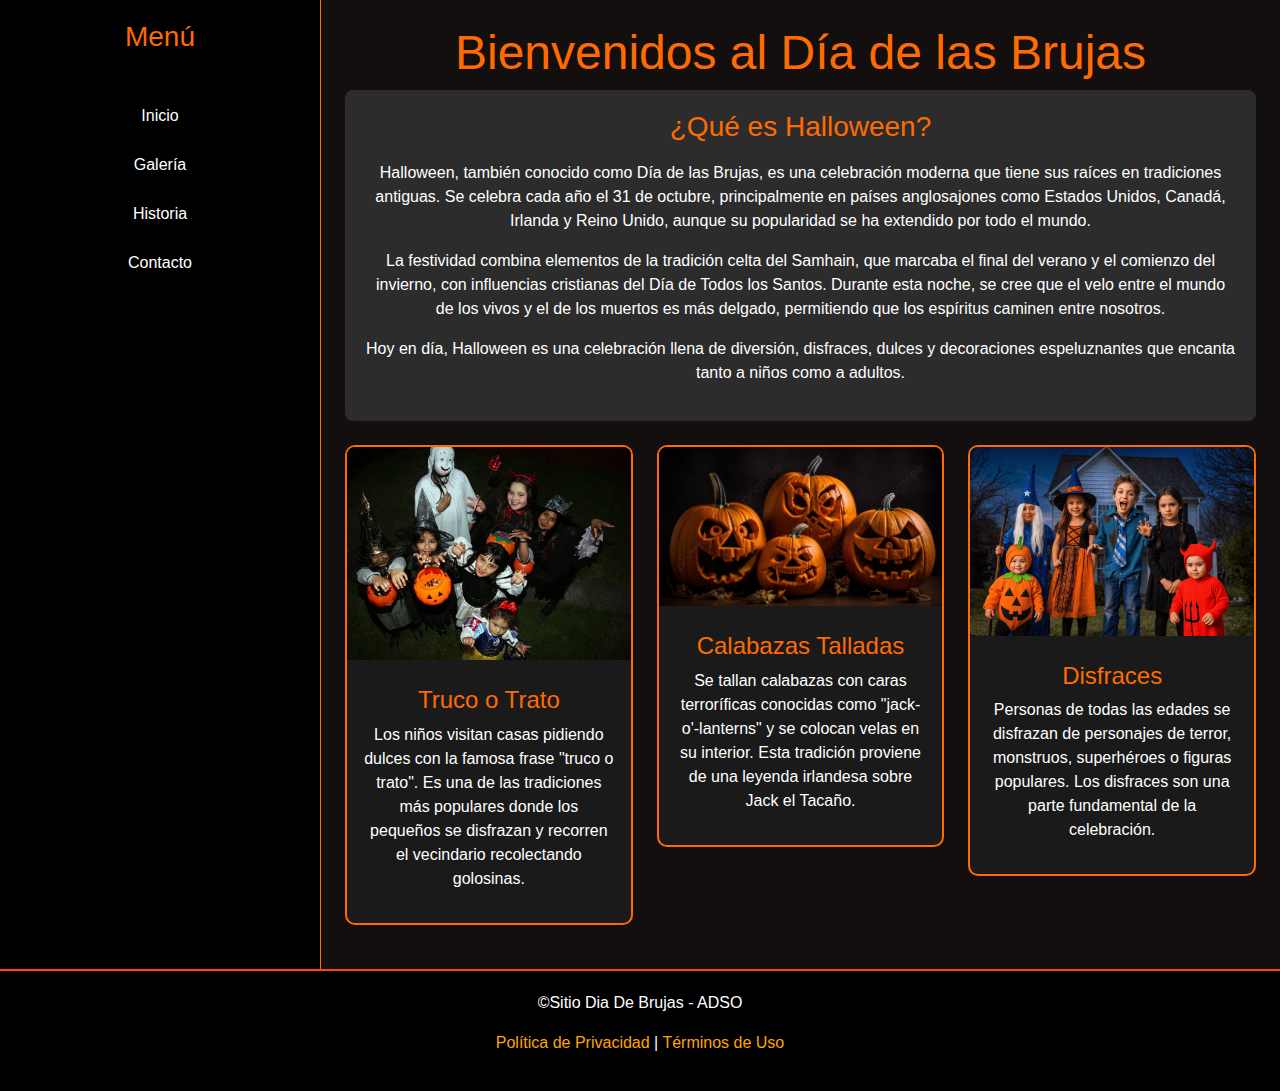
<file: index.html>
<!DOCTYPE html>
<html lang="en">
    <head>
        <meta charset="UTF-8">
        <meta name="viewport" content="width=device-width, initial-scale=1.0">
        <link rel="stylesheet" href="https://cdn.jsdelivr.net/npm/bootstrap@5.3.8/dist/css/bootstrap.min.css">
        <link rel="stylesheet" href="styles.css">
        <title>Document</title>
    </head>
    <body>
        <div class="container-fluid">
            <div class="row">
                <!-- Menú lateral -->
                <div class="col-md-3 menu-lateral">
                    <h3>Menú</h3>
                    <a href="index.html">Inicio</a>
                    <a href="galeria.html">Galería</a>
                    <a href="historia.html">Historia</a>
                    <a href="contacto.html">Contacto</a>
                </div>
                
                <!-- Contenido principal -->
                <div class="col-md-9 contenido text_center p-4">
                <!-- Título en un div para imagen de fondo -->
                <div class="titulo-con-fondo">
                    <h1>Bienvenidos al Día de las Brujas</h1>
                </div>
                
                <!-- Introducción en un div -->
                <div class="introduccion text-area">
                    <h3>¿Qué es Halloween?</h3>
                    <p>Halloween, también conocido como Día de las Brujas, es una celebración moderna que tiene sus raíces en tradiciones antiguas. Se celebra cada año el 31 de octubre, principalmente en países anglosajones como Estados Unidos, Canadá, Irlanda y Reino Unido, aunque su popularidad se ha extendido por todo el mundo.</p>
                    
                    <p>La festividad combina elementos de la tradición celta del Samhain, que marcaba el final del verano y el comienzo del invierno, con influencias cristianas del Día de Todos los Santos. Durante esta noche, se cree que el velo entre el mundo de los vivos y el de los muertos es más delgado, permitiendo que los espíritus caminen entre nosotros.</p>
                    
                    <p>Hoy en día, Halloween es una celebración llena de diversión, disfraces, dulces y decoraciones espeluznantes que encanta tanto a niños como a adultos.</p>
                </div>
                
                <!-- Tarjetas -->
                <div class="row mt-4 text-center">
                    <!-- Tarjeta 1 -->
                    <div class="col-md-4">
                        <div class="tarjeta">
                            <img src="imagenes/dulce o truco.jpg" alt="Dulces de Halloween">
                            <div class="p-3">
                                <h4>Truco o Trato</h4>
                                <p>Los niños visitan casas pidiendo dulces con la famosa frase "truco o trato". Es una de las tradiciones más populares donde los pequeños se disfrazan y recorren el vecindario recolectando golosinas.</p>
                            </div>
                        </div>
                    </div>
                    
                    <!-- Tarjeta 2 -->
                    <div class="col-md-4">
                        <div class="tarjeta">
                            <img src="imagenes/calabazas talladas.jpg" alt="Calabaza tallada">
                            <div class="p-3">
                                <h4>Calabazas Talladas</h4>
                                <p>Se tallan calabazas con caras terroríficas conocidas como "jack-o'-lanterns" y se colocan velas en su interior. Esta tradición proviene de una leyenda irlandesa sobre Jack el Tacaño.</p>
                            </div>
                        </div>
                    </div>
                    
                    <!-- Tarjeta 3 -->
                    <div class="col-md-4">
                        <div class="tarjeta">
                            <img src="imagenes/disfraces.jpg" alt="Disfraces">
                            <div class="p-3">
                                <h4>Disfraces</h4>
                                <p>Personas de todas las edades se disfrazan de personajes de terror, monstruos, superhéroes o figuras populares. Los disfraces son una parte fundamental de la celebración.</p>
                            </div>
                        </div>
                    </div>
                </div>
            </div>
        </div>
        
        <!-- Footer -->
        <div class="row">
            <div class="col-12 pie-pagina text-center">
                <p>&copy;Sitio Dia De Brujas - ADSO</p>
                <p>
                    <a href="">Política de Privacidad</a> | 
                    <a href="">Términos de Uso</a>
                </p>
            </div>
        </div>
    </div>

    <script src="https://cdn.jsdelivr.net/npm/bootstrap@5.3.0/dist/js/bootstrap.bundle.min.js"></script>
</body>
</html>
</file>
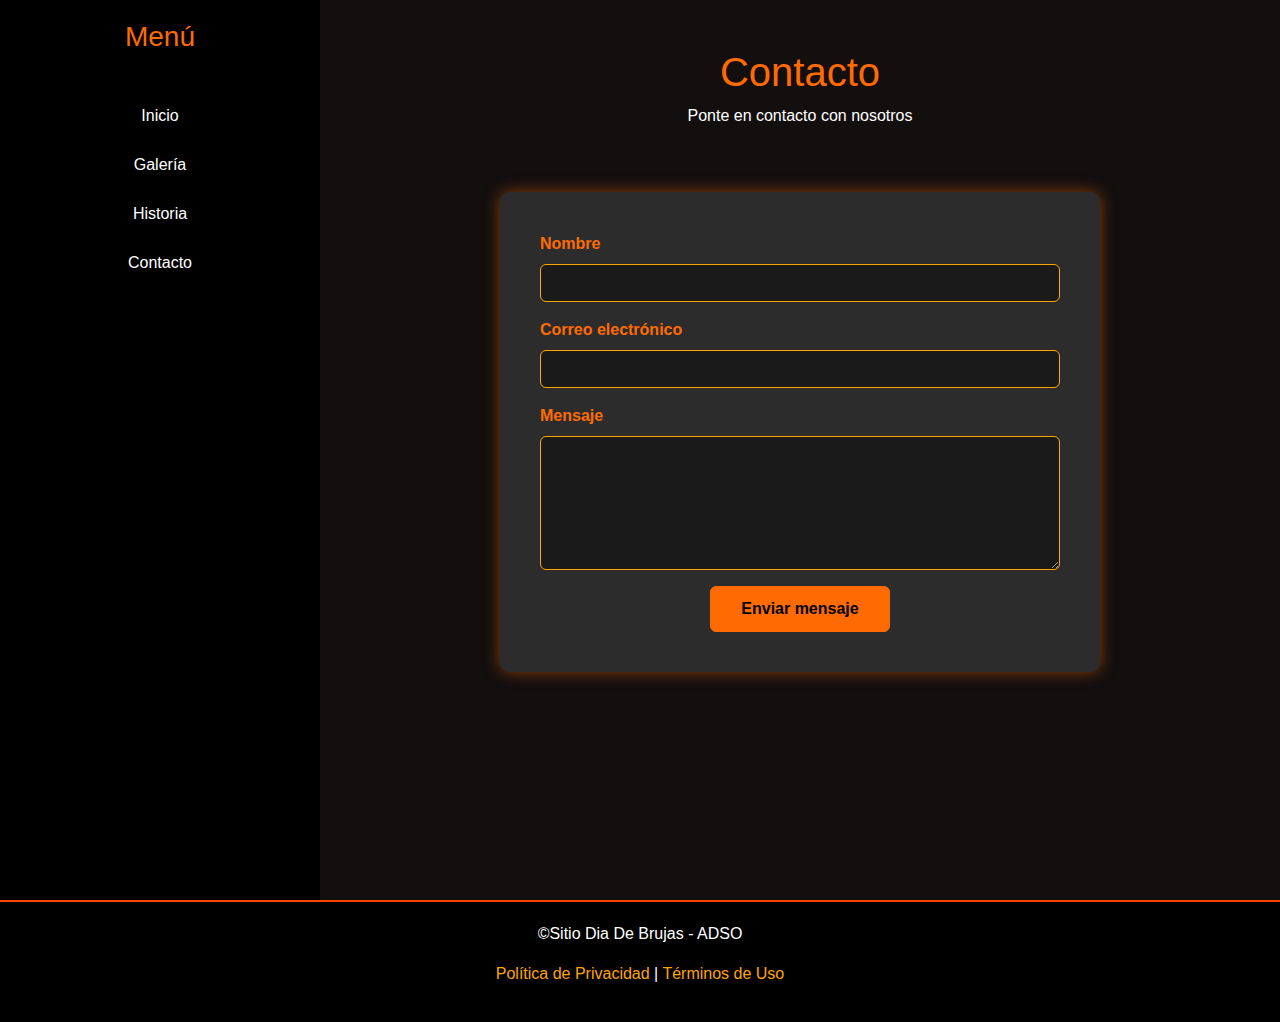
<file: contacto.html>
<!DOCTYPE html>
<html lang="en">
<head>
    <meta charset="UTF-8">
    <meta name="viewport" content="width=device-width, initial-scale=1.0">
    <link rel="stylesheet" href="https://cdn.jsdelivr.net/npm/bootstrap@5.3.8/dist/css/bootstrap.min.css">
    <link rel="stylesheet" href="styles.css">
    <title>Document</title>
</head>
<body>
    <div class="container-fluid">
        <div class="row">
            <!-- Menú lateral -->
             <div class="col-md-3 menu-lateral">
                <h3>Menú</h3>
                <a href="index.html">Inicio</a>
                <a href="galeria.html">Galería</a>
                <a href="historia.html">Historia</a>
                <a href="contacto.html">Contacto</a>
            </div>
            
            <!-- Contenido principal -->
             <div class="col-md-9 p-4">
                <!-- Título -->
                <div class="p-4 mb-4">
                    <h1>Contacto</h1>
                    <p>Ponte en contacto con nosotros</p>
                </div>

                <!-- Formulario de contacto -->
                <div class="row justify-content-center">
                    <div class="col-md-8">
                        <form>
                            <div class="mb-3">
                                <label for="nombre" class="form-label">Nombre</label>
                                <input type="text" class="form-control" id="nombre">
                            </div>

                            <div class="mb-3">
                                <label for="correo" class="form-label">Correo electrónico</label>
                                <input type="email" class="form-control" id="correo">
                            </div>

                            <div class="mb-3">
                                <label for="mensaje" class="form-label">Mensaje</label>
                                <textarea class="form-control" id="mensaje" rows="5"></textarea>
                            </div>

                            <button type="submit" class="btn btn-primary">Enviar mensaje</button>
                        </form>
                    </div>
                </div>
            </div>
        </div>

        <!-- Footer -->
        <div class="row">
            <div class="col-12 pie-pagina text-center">
                <p>&copy;Sitio Dia De Brujas - ADSO</p>
                <p>
                    <a href="">Política de Privacidad</a> |
                    <a href="">Términos de Uso</a>
                </p>
            </div>
        </div>
    </div>

    <script src="https://cdn.jsdelivr.net/npm/bootstrap@5.3.0/dist/js/bootstrap.bundle.min.js"></script>
</body>
</html>
</file>
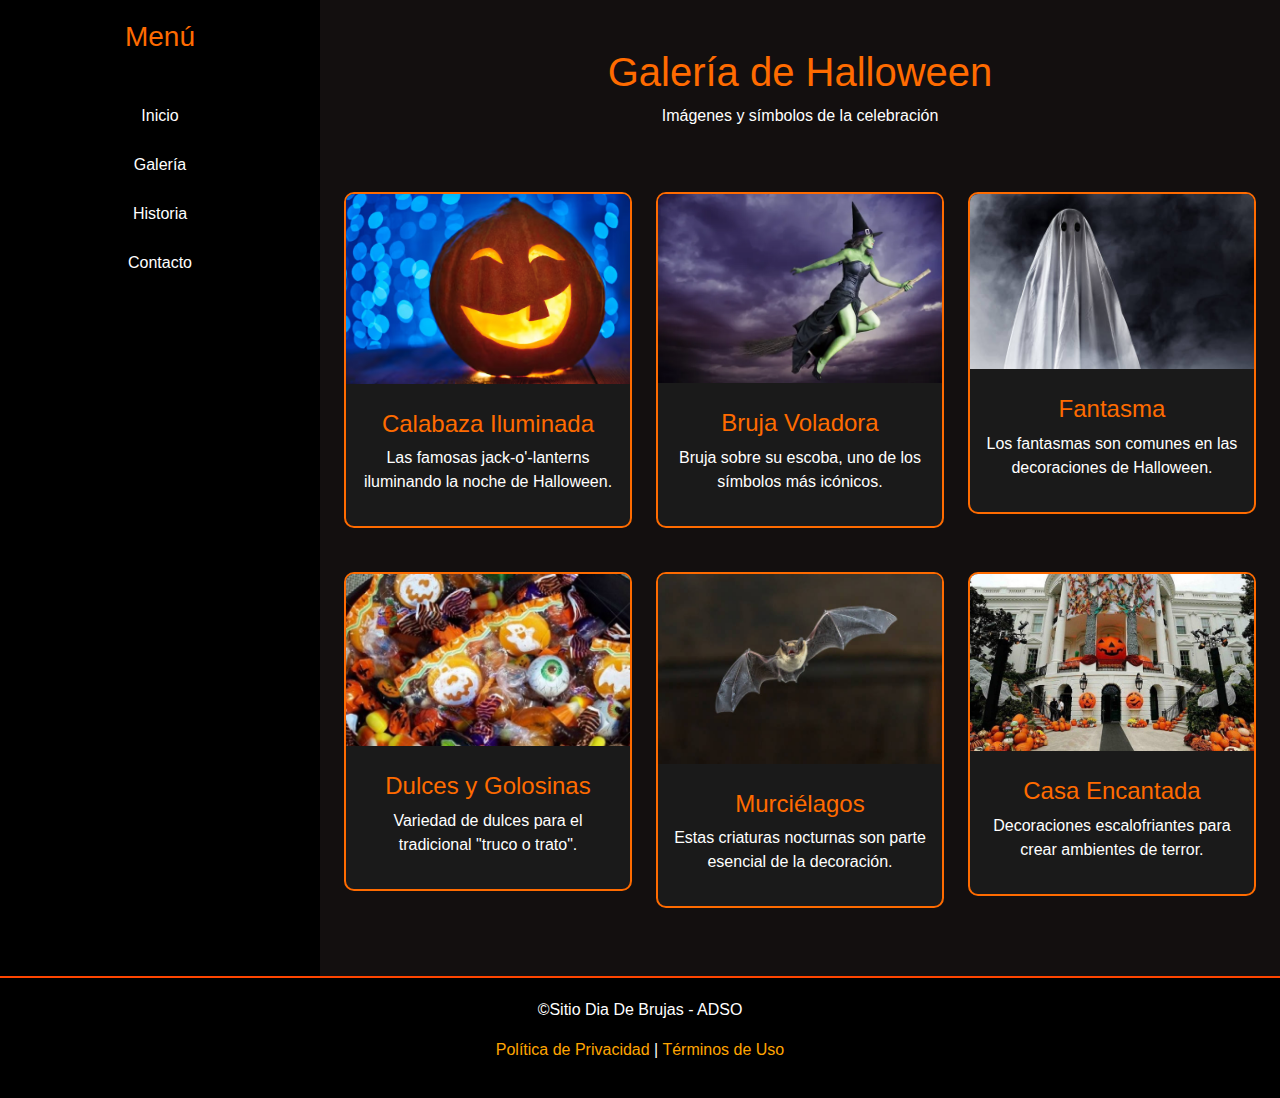
<file: galeria.html>
<!DOCTYPE html>
<html lang="en">
<head>
    <meta charset="UTF-8">
    <meta name="viewport" content="width=device-width, initial-scale=1.0">
    <link rel="stylesheet" href="https://cdn.jsdelivr.net/npm/bootstrap@5.3.8/dist/css/bootstrap.min.css">
    <link rel="stylesheet" href="styles.css">
    <title>Document</title>
</head>
<body>
    <div class="container-fluid">
        <div class="row">
            <!-- Menú lateral -->
            <div class="col-md-3 menu-lateral">
                <h3>Menú</h3>
                <a href="index.html">Inicio</a>
                <a href="galeria.html">Galería</a>
                <a href="historia.html">Historia</a>
                <a href="contacto.html">Contacto</a>
            </div>
            <!-- Contenido principal -->
            <div class="col-md-9 p-4">
                <!-- Título -->
                <div class="p-4 mb-4">
                    <h1>Galería de Halloween</h1>
                    <p>Imágenes y símbolos de la celebración</p>
                </div>

                <!-- Galería de imágenes - 6 imágenes -->
                <div class="row">
                    <!-- Imagen 1 -->
                    <div class="col-md-4 mb-4">
                        <div>
                            <img src="imagenes/calabaza iluminada.jpg" alt="Calabaza" class="w-100">
                            <div class="p-3">
                                <h4>Calabaza Iluminada</h4>
                                <p>Las famosas jack-o'-lanterns iluminando la noche de Halloween.</p>
                            </div>
                        </div>
                    </div>

                    <!-- Imagen 2 -->
                    <div class="col-md-4 mb-4">
                        <div>
                            <img src="imagenes/Bruja.jpg" alt="Bruja" class="w-100">
                            <div class="p-3">
                                <h4>Bruja Voladora</h4>
                                <p>Bruja sobre su escoba, uno de los símbolos más icónicos.</p>
                            </div>
                        </div>
                    </div>

                    <!-- Imagen 3 -->
                    <div class="col-md-4 mb-4">
                        <div>
                            <img src="imagenes/Fantasma.jpg" alt="Fantasma" class="w-100">
                            <div class="p-3">
                                <h4>Fantasma</h4>
                                <p>Los fantasmas son comunes en las decoraciones de Halloween.</p>
                            </div>
                        </div>
                    </div>

                    <!-- Imagen 4 -->
                    <div class="col-md-4 mb-4">
                        <div>
                            <img src="imagenes/dulces.jpg" alt="Dulces" class="w-100">
                            <div class="p-3">
                                <h4>Dulces y Golosinas</h4>
                                <p>Variedad de dulces para el tradicional "truco o trato".</p>
                            </div>
                        </div>
                    </div>

                    <!-- Imagen 5 -->
                    <div class="col-md-4 mb-4">
                        <div>
                            <img src="imagenes/murcielago.jpg" alt="Murciélago" class="w-100">
                            <div class="p-3">
                                <h4>Murciélagos</h4>
                                <p>Estas criaturas nocturnas son parte esencial de la decoración.</p>
                            </div>
                        </div>
                    </div>

                    <!-- Imagen 6 -->
                    <div class="col-md-4 mb-4">
                        <div>
                            <img src="imagenes/casa enacantada.jpg" alt="Casa Encantada" class="w-100">
                            <div class="p-3">
                                <h4>Casa Encantada</h4>
                                <p>Decoraciones escalofriantes para crear ambientes de terror.</p>
                            </div>
                        </div>
                    </div>
                </div>
            </div>
        </div>
        <!-- Footer -->
        <div class="row">
            <div class="col-12 pie-pagina text-center">
                <p>&copy;Sitio Dia De Brujas - ADSO</p>
                <p>
                    <a href="">Política de Privacidad</a> |
                    <a href="">Términos de Uso</a>
                </p>
            </div>
        </div>
    </div>

    <script src="https://cdn.jsdelivr.net/npm/bootstrap@5.3.0/dist/js/bootstrap.bundle.min.js"></script>
</body>
</html>
</file>
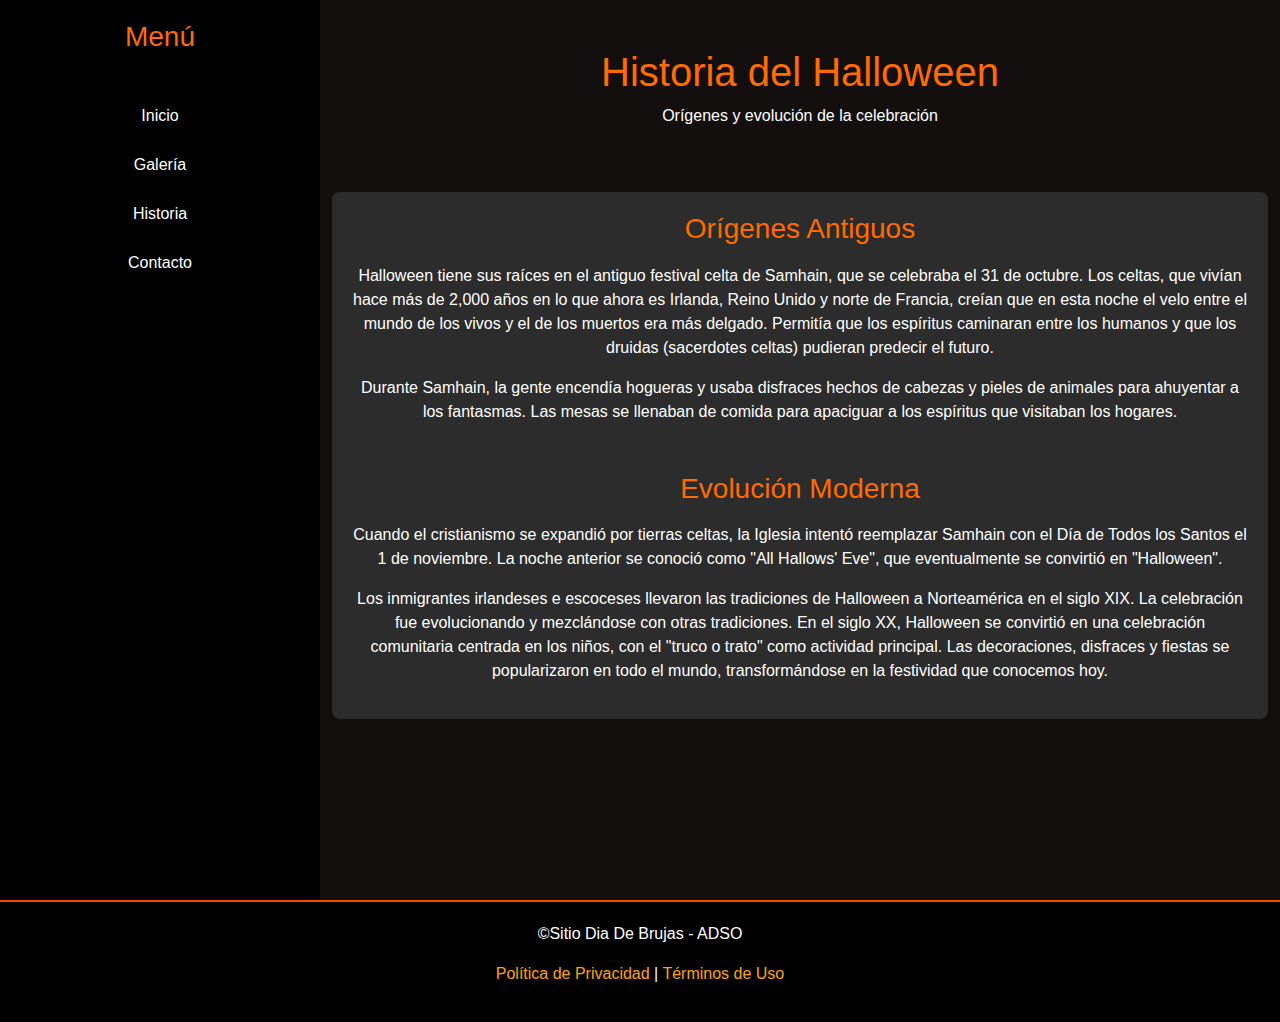
<file: historia.html>
<!DOCTYPE html>
<html lang="en">
<head>
    <meta charset="UTF-8">
    <meta name="viewport" content="width=device-width, initial-scale=1.0">
    <link rel="stylesheet" href="https://cdn.jsdelivr.net/npm/bootstrap@5.3.8/dist/css/bootstrap.min.css">
    <link rel="stylesheet" href="styles.css">
    <title>Document</title>
</head>
<body>
    <div class="container-fluid">
        <div class="row">
            <!-- Menú lateral -->
            <div class="col-md-3 menu-lateral">
                <h3>Menú</h3>
                <a href="index.html">Inicio</a>
                <a href="galeria.html">Galería</a>
                <a href="historia.html">Historia</a>
                <a href="contacto.html">Contacto</a>
            </div>
            
            <!-- Contenido principal -->
            <div class="col-md-9 p-4">
                <!-- Título -->
                <div class="p-4 mb-4">
                    <h1>Historia del Halloween</h1>
                    <p>Orígenes y evolución de la celebración</p>
                </div>

                <!-- Contenido de historia -->
                <div class="row">
                    <div class="col-12 text-area">
                        <h3>Orígenes Antiguos</h3>
                        <p>Halloween tiene sus raíces en el antiguo festival celta de Samhain, que se celebraba el 31 de octubre. Los celtas, que vivían hace más de 2,000 años en lo que ahora es Irlanda, Reino Unido y norte de Francia, creían que en esta noche el velo entre el mundo de los vivos y el de los muertos era más delgado. Permitía que los espíritus caminaran entre los humanos y que los druidas (sacerdotes celtas) pudieran predecir el futuro.</p>
                        
                        <p>Durante Samhain, la gente encendía hogueras y usaba disfraces hechos de cabezas y pieles de animales para ahuyentar a los fantasmas. Las mesas se llenaban de comida para apaciguar a los espíritus que visitaban los hogares.</p>
                        
                        <h3 class="mt-5">Evolución Moderna</h3>
                        <p>Cuando el cristianismo se expandió por tierras celtas, la Iglesia intentó reemplazar Samhain con el Día de Todos los Santos el 1 de noviembre. La noche anterior se conoció como "All Hallows' Eve", que eventualmente se convirtió en "Halloween".</p>
                        
                        <p>Los inmigrantes irlandeses e escoceses llevaron las tradiciones de Halloween a Norteamérica en el siglo XIX. La celebración fue evolucionando y mezclándose con otras tradiciones. En el siglo XX, Halloween se convirtió en una celebración comunitaria centrada en los niños, con el "truco o trato" como actividad principal. Las decoraciones, disfraces y fiestas se popularizaron en todo el mundo, transformándose en la festividad que conocemos hoy.</p>
                    </div>
                </div>
            </div>
        </div>
                <!-- Footer -->
        <div class="row">
            <div class="col-12 pie-pagina text-center">
                <p>&copy;Sitio Dia De Brujas - ADSO</p>
                    <a href="">Política de Privacidad</a> | 
                    <a href="">Términos de Uso</a>
                </p>
            </div>
        </div>
    </div>

    <script src="https://cdn.jsdelivr.net/npm/bootstrap@5.3.0/dist/js/bootstrap.bundle.min.js"></script>
</body>
</html>
</file>
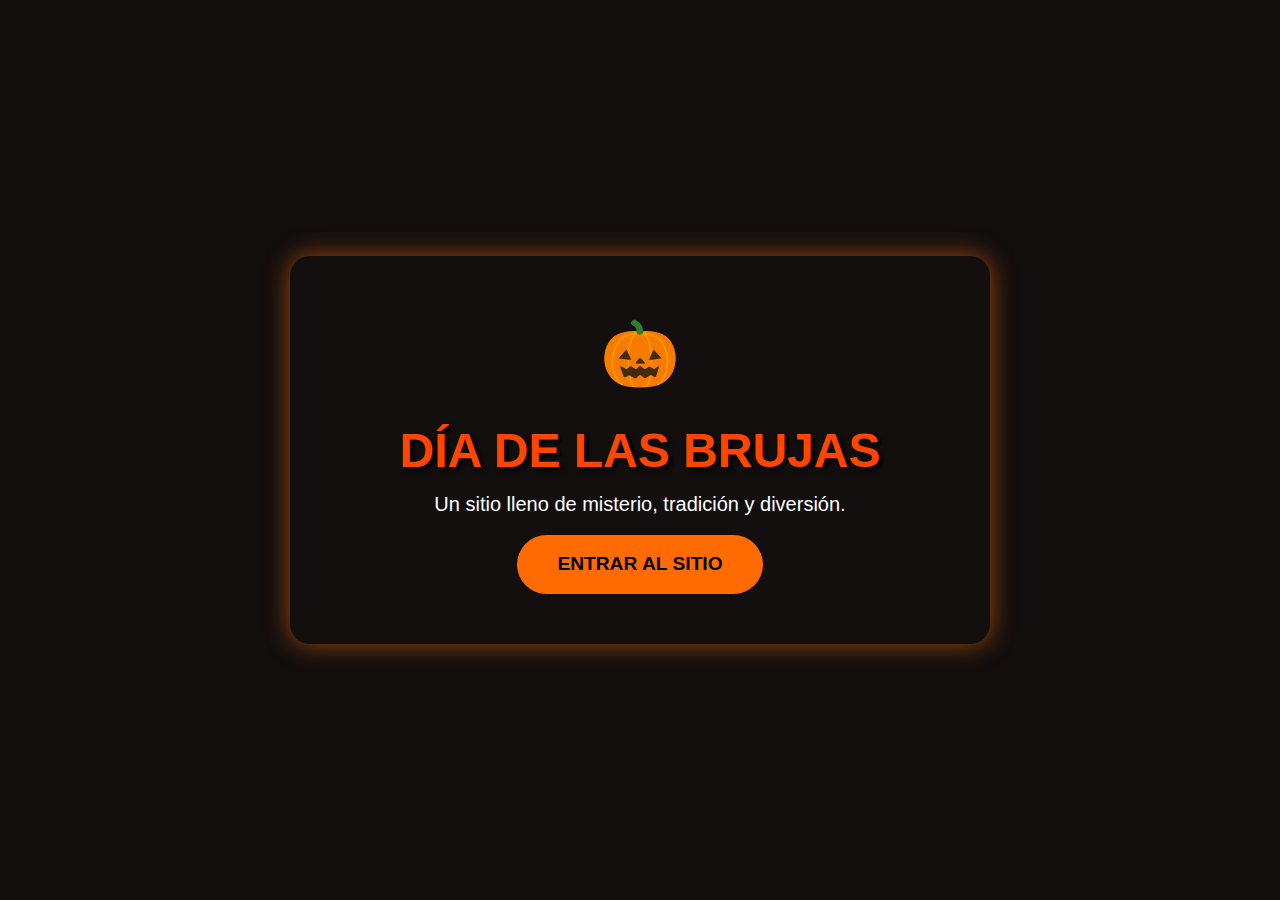
<file: Presentacion.html>
<!DOCTYPE html>
<html lang="en">
<head>
    <meta charset="UTF-8">
    <meta name="viewport" content="width=device-width, initial-scale=1.0">
    <link rel="stylesheet" href="https://cdn.jsdelivr.net/npm/bootstrap@5.3.8/dist/css/bootstrap.min.css">
    <link rel="stylesheet" href="styles.css">
    <title>Document</title>
</head>
<body class="vh-100">
    <div class="Bienvenida-container">
        <div class="Calabaza">🎃</div>
        <h1 class="Titulo">DÍA DE LAS BRUJAS</h1>
        <p class="lead">Un sitio lleno de misterio, tradición y diversión.</p>
        <a href="index.html" class="enter-btn">ENTRAR AL SITIO</a>
    </div>
</body>
</html>
</file>
<file: styles.css>
* {
    font-family: Arial, sans-serif;
    color: white;
}

body {
    background-color: #130f0f;
    display: flex;
    text-align: center;
    justify-content: center;
    align-items: center;
}

/* CSS Presentacion */
.Bienvenida-container {
    background: url("https://images.unsplash.com/photo-1539470900-7f53df0395b9?ixlib=rb-4.1.0&ixid=M3wxMjA3fDB8MHxwaG90by1yZWxhdGVkfDkxfHx8ZW58MHx8fHx8&auto=format&fit=crop&q=60&w=500");
    background-position: center;
    background-size: cover;
    border-radius: 20px;
    padding: 50px 30px;
    max-width: 700px;
    width: 90%;
    box-shadow: 0 0 25px rgba(255, 107, 0, 0.6);
    color: white;
}

.Calabaza {
    font-size: 4rem;
    margin-bottom: 20px;
}

.Titulo {
    color: orangered;
    font-size: 3rem;
    font-weight: bold;
    text-shadow: 4px 3px 4px black;
    margin-bottom: 10px;
}

.enter-btn {
    background-color: #ff6b00;
    color: black;
    padding: 15px 40px;
    font-size: 1.2rem;
    border-radius: 50px;
    text-decoration: none;
    transition: 0.3s;
    font-weight: bold;
    display: inline-block;
}

.enter-btn:hover {
    background-color: orange;
    transform: scale(1.05);
}


/* CSS menú lateral */
.menu-lateral {
    background-color: black;
    padding: 20px;
    min-height: 100vh;
}

.menu-lateral h3 {
    color: #ff6b00;
    margin-bottom: 30px;
    padding-bottom: 10px;
}

.menu-lateral a {
    display: block;
    color: white;
    padding: 10px 0;
    margin-bottom: 5px;
    text-decoration: none;
    transition: 0.3s;
}

.menu-lateral a:hover {
    color: orangered;
    background-color: #2c2c2c;
}


/* CSS index */
.contenido {
    border-left: 1px solid #ff6b00;
    padding: 30px;
}

.text-area {
    background-color: #2c2c2c;
    padding: 20px;
    margin-bottom: 20px;
    border-radius: 8px;
}

.text-area h3 {
    color: #ff6b00;
    padding-bottom: 10px;
}

.contenido h1 {
    color: #ff6b00;
    font-size: 3rem;
}

img {
    max-width: 100%;
}

.tarjeta, .col-md-4 > div {
    background-color: #1a1a1a;
    border: 2px solid #ff6b00;
    border-radius: 10px;
    overflow: hidden;
    transition: transform 0.3s ease, box-shadow 0.3s ease;
    margin-bottom: 20px;
}

.tarjeta:hover, .col-md-4 > div:hover {
    box-shadow: 0 10px 20px rgba(255, 107, 0, 0.7);
}
.tarjeta h4, .col-md-4 h4 {
    color: #ff6b00;
    margin-top: 10px;
}


/* CSS Pie de Página */
.pie-pagina {
    background-color: black;
    border-top: 2px solid orangered;
    padding: 20px;
}

.pie-pagina a {
    color: orange;
    text-decoration: none;
    transition: color 0.3s;
}

.pie-pagina a:hover {
    color: orangered;
}


/* CSS Formulario de Contacto */
form {
    background-color: #2c2c2c;
    padding: 40px;
    border-radius: 10px;
    box-shadow: 0 0 15px rgba(255, 107, 0, 0.5);
}

.form-label {
    color: #ff6b00;
    font-weight: bold;
    display: block;
    text-align: left;
}

.form-control {
    background-color: #1a1a1a;
    border: 1px solid orange;
    color: white;
}

.form-control:focus {
    background-color: #1a1a1a;
    box-shadow: none;
    border-color: #ff6b00;
    color: white;
}

.btn-primary {
    background-color: #ff6b00;
    border-color: #ff6b00;
    color: black;
    font-weight: bold;
    padding: 10px 30px;
    transition: 0,3s;
}

.btn-primary:hover {
    background-color: orangered;
    border-color: orangered;
    color: white;
}

h1 {
    color: #ff6b00;
}
</file>
